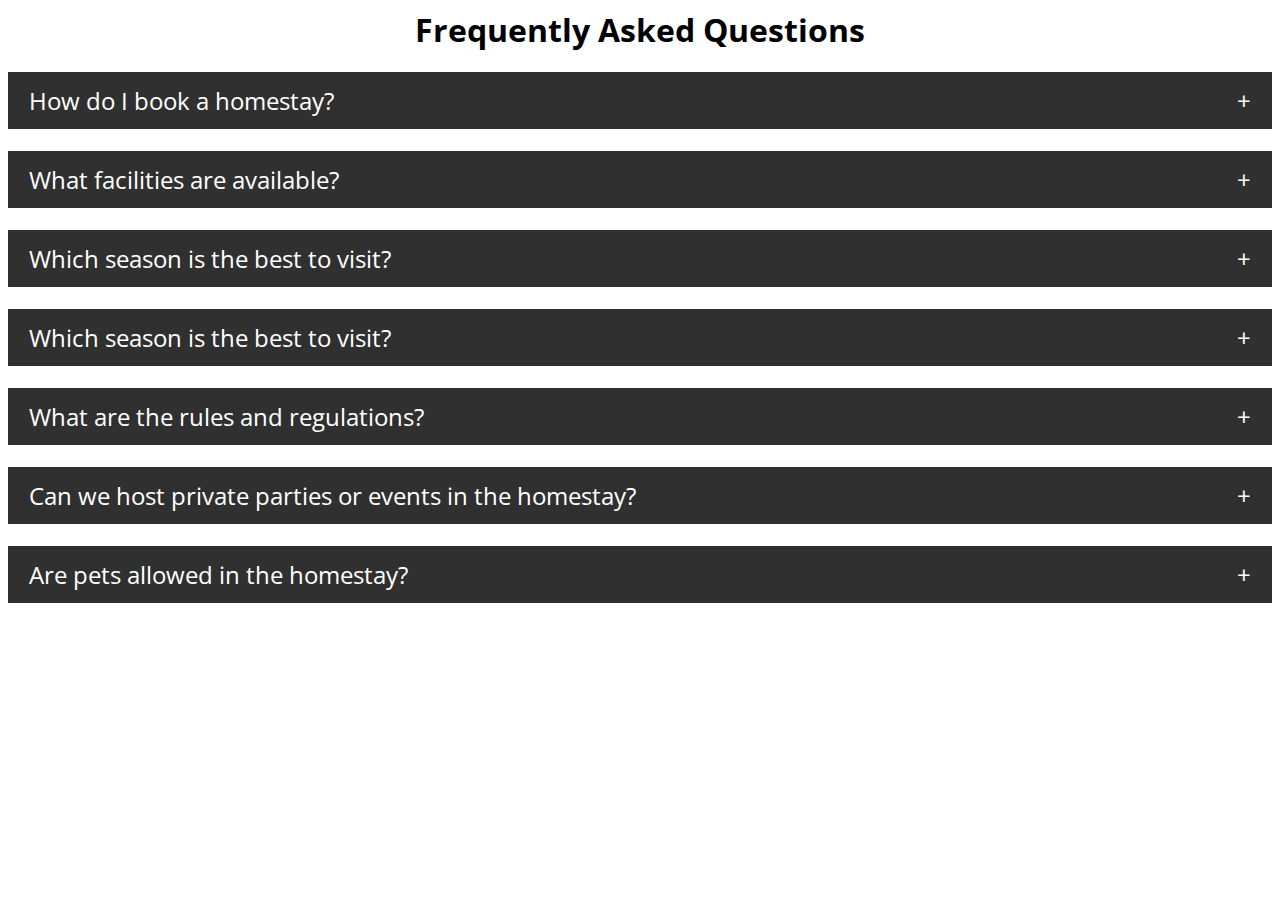
<file: templates/faqs.html>
<html lang="en">
<head>
	<meta charset="UTF-8">
	<meta http-equiv="X-UA-Compatible" content="IE=edge">
	<meta name="viewport" content="width=device-width, initial-scale=1.0">
	<title>Document</title>
	<link rel="stylesheet" type="text/css" href="../review/faq.css">
</head>
<body>
	<div class="container">
		<h1>Frequently Asked Questions</h1>
		<details>
		<summary>How do I book a homestay?</summary>
		<div>
	    You can book one of our homestays by contacting us through call or <em> Whatsapp details.</em> You can 
		call us on <em>+91 8476890307</em>.
		</div>
	  </details> <br>
	  <details>
		<summary>What facilities are available?</summary>
		<div>
	   <em>Homemade and organic food, free WiFi,</em> clean & hygienic <em>rooms</em> and all other basic amenities 
	   available.
		</div>
	  </details> <br>
	  <details>
		<summary>Which season is the best to visit?</summary>
		<div>
	   The tags <em>details</em> and <em>summary</em> have you covered.
		</div>
	  </details> <br>
	  <details>
		<summary>Which season is the best to visit?</summary>
		<div>
	   The tags <em>details</em> and <em>summary</em> have you covered.
		</div>
	  </details> <br>
	  <details>
		<summary>What are the rules and regulations?</summary>
		<div>
	   We <em>don't allow</em> unmarried couples. No alcohol or tobacco consumption is allowed. Only
	   vegetarian food is served here.
		</div>
	  </details> <br>
	  <details>
		<summary>Can we host private parties or events in the homestay?</summary>
		<div>
	   Yes, we host <em> private </em> parties and events in our homestays. 
		</div>
	  </details> <br>
	  <details>
		<summary>Are pets allowed in the homestay?</summary>
		<div>
	   Yes, we are very much <em> pet friendly </em> and have our own pets too.
		</div>
	  </details> <br>
	  </div>
</body>
</html>
</file>
<file: review/faq.css>
@import url('https://fonts.googleapis.com/css2?family=Open+Sans:wght@400;600&display=swap');

body{
 
  font-family: 'Open Sans', sans-serif;
}

.container h1{
    top: -500px;
  color: black;
  text-align: center;
}

details{
  background-color: #303030;
  color: #fff;
  font-size: 1.5rem;
}

summary {
  padding: .5em 1.3rem;
  list-style: none;
  display: flex;
  justify-content: space-between;  
  transition: height 1s ease;
}

summary::-webkit-details-marker {
  display: none;
}

summary:after{
  content: "\002B";
}

details[open] summary {
    border-bottom: 1px solid #aaa;
    margin-bottom: .5em;
}

details[open] summary:after{
  content: "\00D7";
}

details[open] div{
  padding: .5em 1em;
}
</file>
